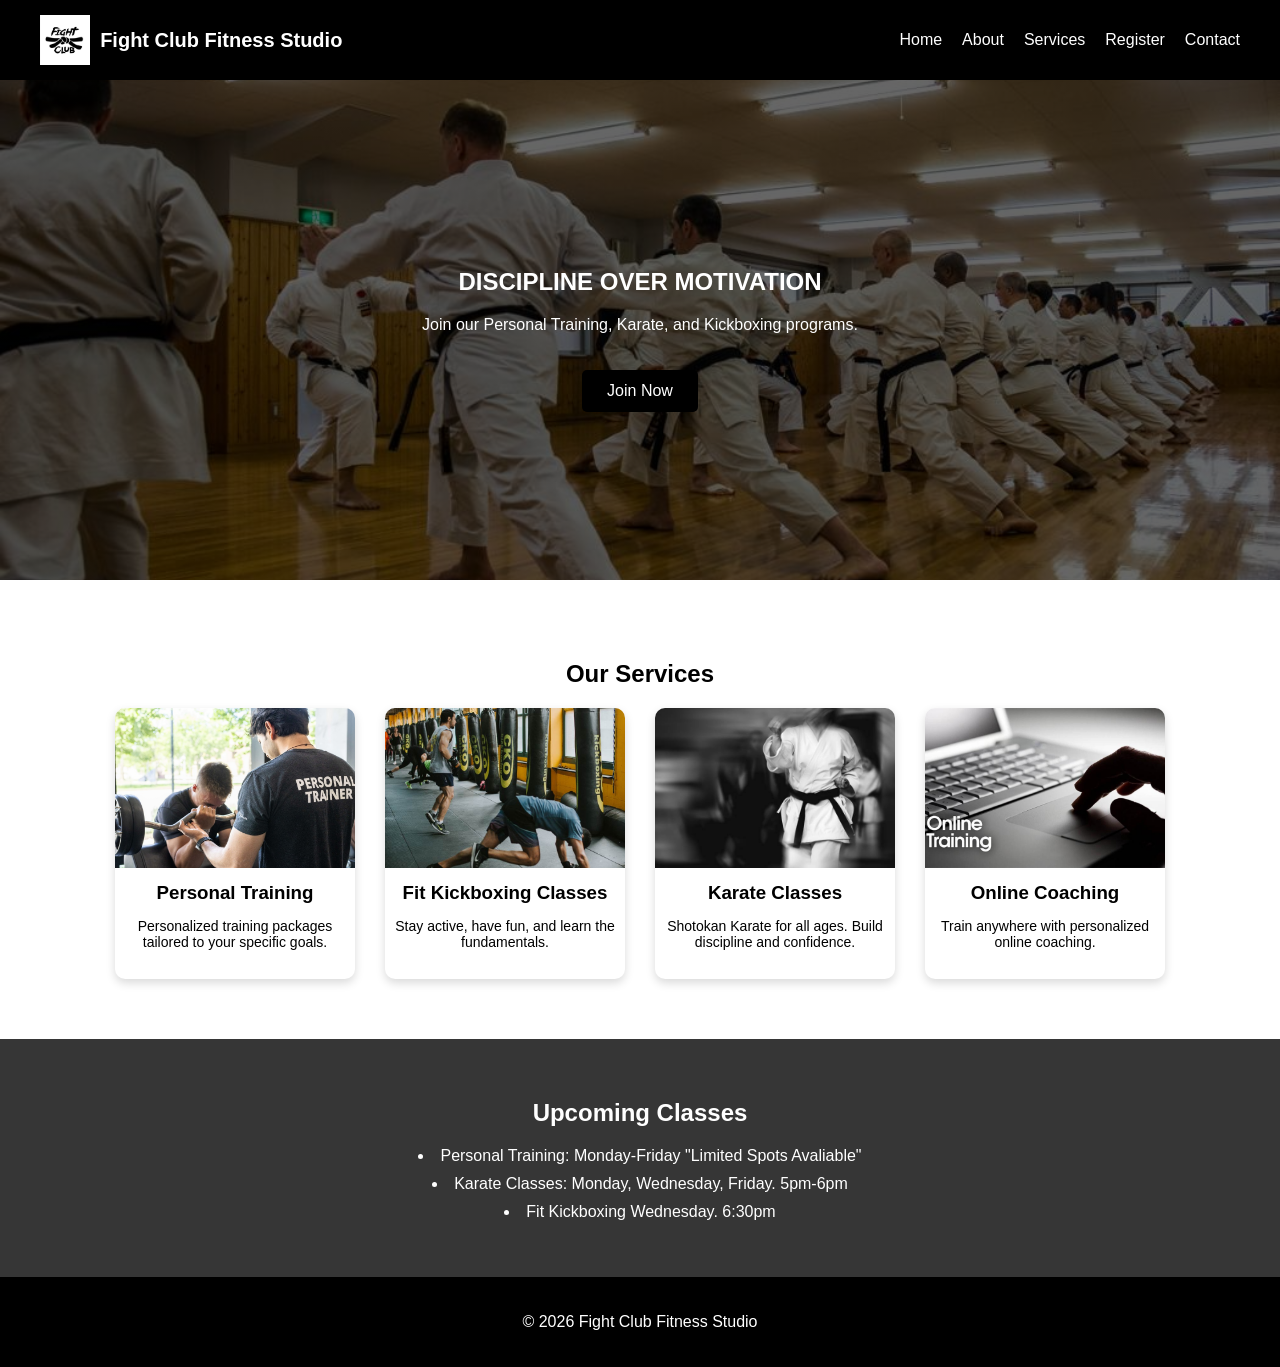
<file: index.html>
<!DOCTYPE html>
<html lang=""en">
 <head> 
    <meta charset="UTF-8">
    <meta name="viewport" content="width=device-width, initial-scale=1.0">
    <title>Fight Club Fitness Studio</title>
    <link rel ="stylesheet" href="style.css">
</head>

<body>
    <header>
       <div class="logo">
    <img src="images/logo.jpg" alt="Fight Club Fitness Logo">
    <span>Fight Club Fitness Studio</span>
</div>
       <nav>
    <ul>
        <li><a href="index.html">Home</a></li>
        <li><a href="about.html">About</a></li>
        <li><a href="services.html">Services</a></li>
        <li><a href="signup.html">Register</a></li>
        <li><a href="contact.html">Contact</a></li>
    </ul>
</nav>
    </header>

    <section class="hero" id="hero">

    <div class="hero-content">
        <h1>DISCIPLINE OVER MOTIVATION</h1>
        <p>Join our Personal Training, Karate, and Kickboxing programs.</p>

        <a href="#services" class="join-btn">Join Now</a>
    </div>

</section>

    <section class="services" id="services">

    <h2>Our Services</h2>

    <div class="services-container">

        <div class="service-card">
            <img src="images/pt.jpg" alt="Personal Training">
            <h3>Personal Training</h3>
            <p>Personalized training packages tailored to your specific goals.</p>
        </div>

        <div class="service-card">
            <img src="images/fkb.jpg" alt="Kickboxing Classes">
            <h3>Fit Kickboxing Classes</h3>
            <p>Stay active, have fun, and learn the fundamentals.</p>
        </div>

        <div class="service-card">
            <img src="images/sk.jpg" alt="Karate Classes">
            <h3>Karate Classes</h3>
            <p>Shotokan Karate for all ages. Build discipline and confidence.</p>
        </div>

        <div class="service-card">
            <img src="images/oc.jpg" alt="Online Coaching">
            <h3>Online Coaching</h3>
            <p>Train anywhere with personalized online coaching.</p>
        </div>

    </div>
</section>

    <section class="schedule">
        <h2>Upcoming Classes</h2>

        <ul>
            <li>Personal Training: Monday-Friday "Limited Spots Avaliable"</li>
            <li>Karate Classes: Monday, Wednesday, Friday. 5pm-6pm</li>
            <li>Fit Kickboxing Wednesday. 6:30pm </li>
    </ul>
</section>

<footer>
    <p>© 2026 Fight Club Fitness Studio</p>
</footer>

<script>

const hero = document.getElementById("hero");

const images = [
    "images/hero1.jpg",
    "images/hero2.jpg",
    "images/hero3.jpg",
    "images/hero4.jpg"
    
];

function changeHeroImage(){

    const randomIndex = Math.floor(Math.random() * images.length);

    hero.style.backgroundImage =
    "linear-gradient(rgba(0,0,0,0.6), rgba(0,0,0,0.6)), url(" + images[randomIndex] + ")";

}

changeHeroImage();


setInterval(changeHeroImage, 3000);

</script>

</body>
</html>
</file>
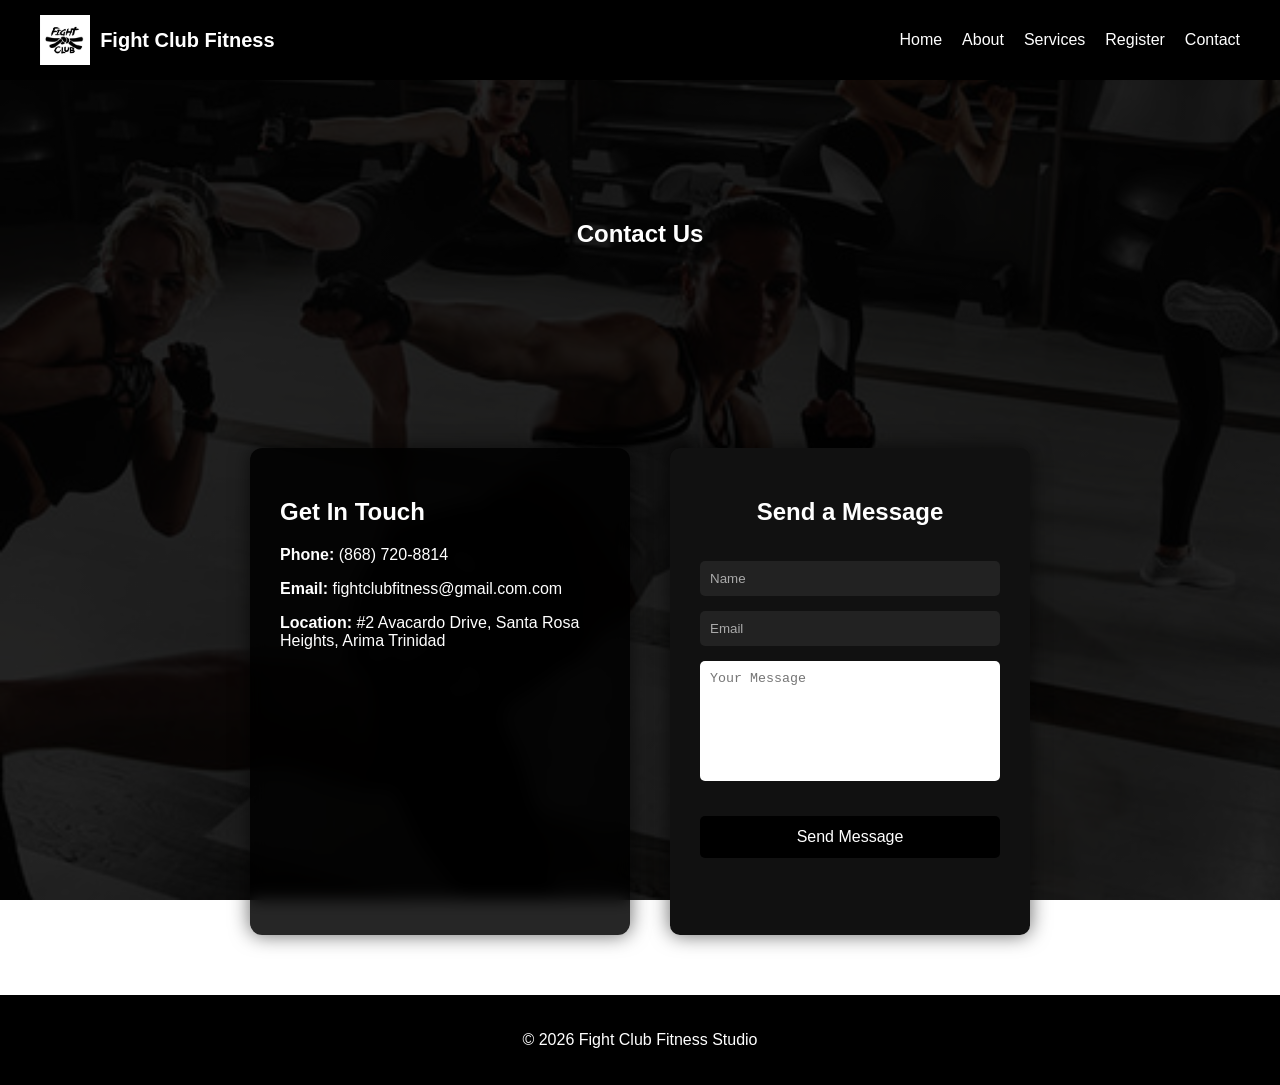
<file: contact.html>
<!DOCTYPE html>
<html lang="en">
<head>
<meta charset="UTF-8">
<meta name="viewport" content="width=device-width, initial-scale=1.0">
<title>Contact - Fight Club Fitness</title>
<link rel="stylesheet" href="style.css">
</head>

<body class="contact-page">

<!-- HEADER -->
<header>
    <div class="logo">
<a href="index.html">
    <img src="images/logo.jpg" alt="Fight Club Fitness Logo" class="logo">
</a>        <span>Fight Club Fitness</span>
    </div>

    <nav>
        <ul>
            <li><a href="index.html">Home</a></li>
            <li><a href="about.html">About</a></li>
            <li><a href="services.html">Services</a></li>
            <li><a href="signup.html">Register</a></li>
            <li><a href="contact.html">Contact</a></li>
        </ul>
    </nav>
</header>

<!-- HERO -->
<section class="sub-hero">
    <h1>Contact Us</h1>
</section>

<!-- CONTACT SECTION -->
<section class="contact-section">

    <div class="contact-container">

        <!-- CONTACT INFO -->
        <div class="contact-info">
            <h2>Get In Touch</h2>
            <p><strong>Phone:</strong> (868) 720-8814</p>
            <p><strong>Email:</strong> fightclubfitness@gmail.com.com</p>
            <p><strong>Location:</strong> #2 Avacardo Drive, Santa Rosa Heights, Arima Trinidad</p>
        </div>

        <!-- CONTACT FORM -->
        <form id="contactForm">

            <h2>Send a Message</h2>

            <input type="text" id="contactName" placeholder="Name">
            <input type="email" id="contactEmail" placeholder="Email">
            <textarea id="message" placeholder="Your Message"></textarea>

            <button type="submit" class="join-btn">Send Message</button>

            <p id="contactMsg"></p>

        </form>

    </div>

</section>

<!-- FOOTER -->
<footer>
    <p>© 2026 Fight Club Fitness Studio</p>
</footer>

<script>

/* CONTACT FORM VALIDATION */

document.getElementById("contactForm").addEventListener("submit", function(e){

    e.preventDefault();

    let name = document.getElementById("contactName").value.trim();
    let email = document.getElementById("contactEmail").value.trim();
    let message = document.getElementById("message").value.trim();

    let msg = document.getElementById("contactMsg");

    if(name === "" || email === "" || message === ""){
        msg.innerText = "All fields are required.";
        msg.style.color = "red";
        return;
    }

    msg.style.color = "green";
    msg.innerText = "Message sent successfully!";
});

</script>

<script>

const contactPage = document.querySelector(".contact-page");

const contactImages = [
   "images/hero1.jpg",
    "images/hero2.jpg",
    "images/hero3.jpg",
    "images/hero4.jpg"
];

function changeContactBg(){

    const randomIndex = Math.floor(Math.random() * contactImages.length);

    contactPage.style.backgroundImage =
    "linear-gradient(rgba(0,0,0,0.4), rgba(0,0,0,0.4)), url(" + contactImages[randomIndex] + ")";
}

changeContactBg();

setInterval(changeContactBg, 7000);

</script>

</body>
</html>
</file>
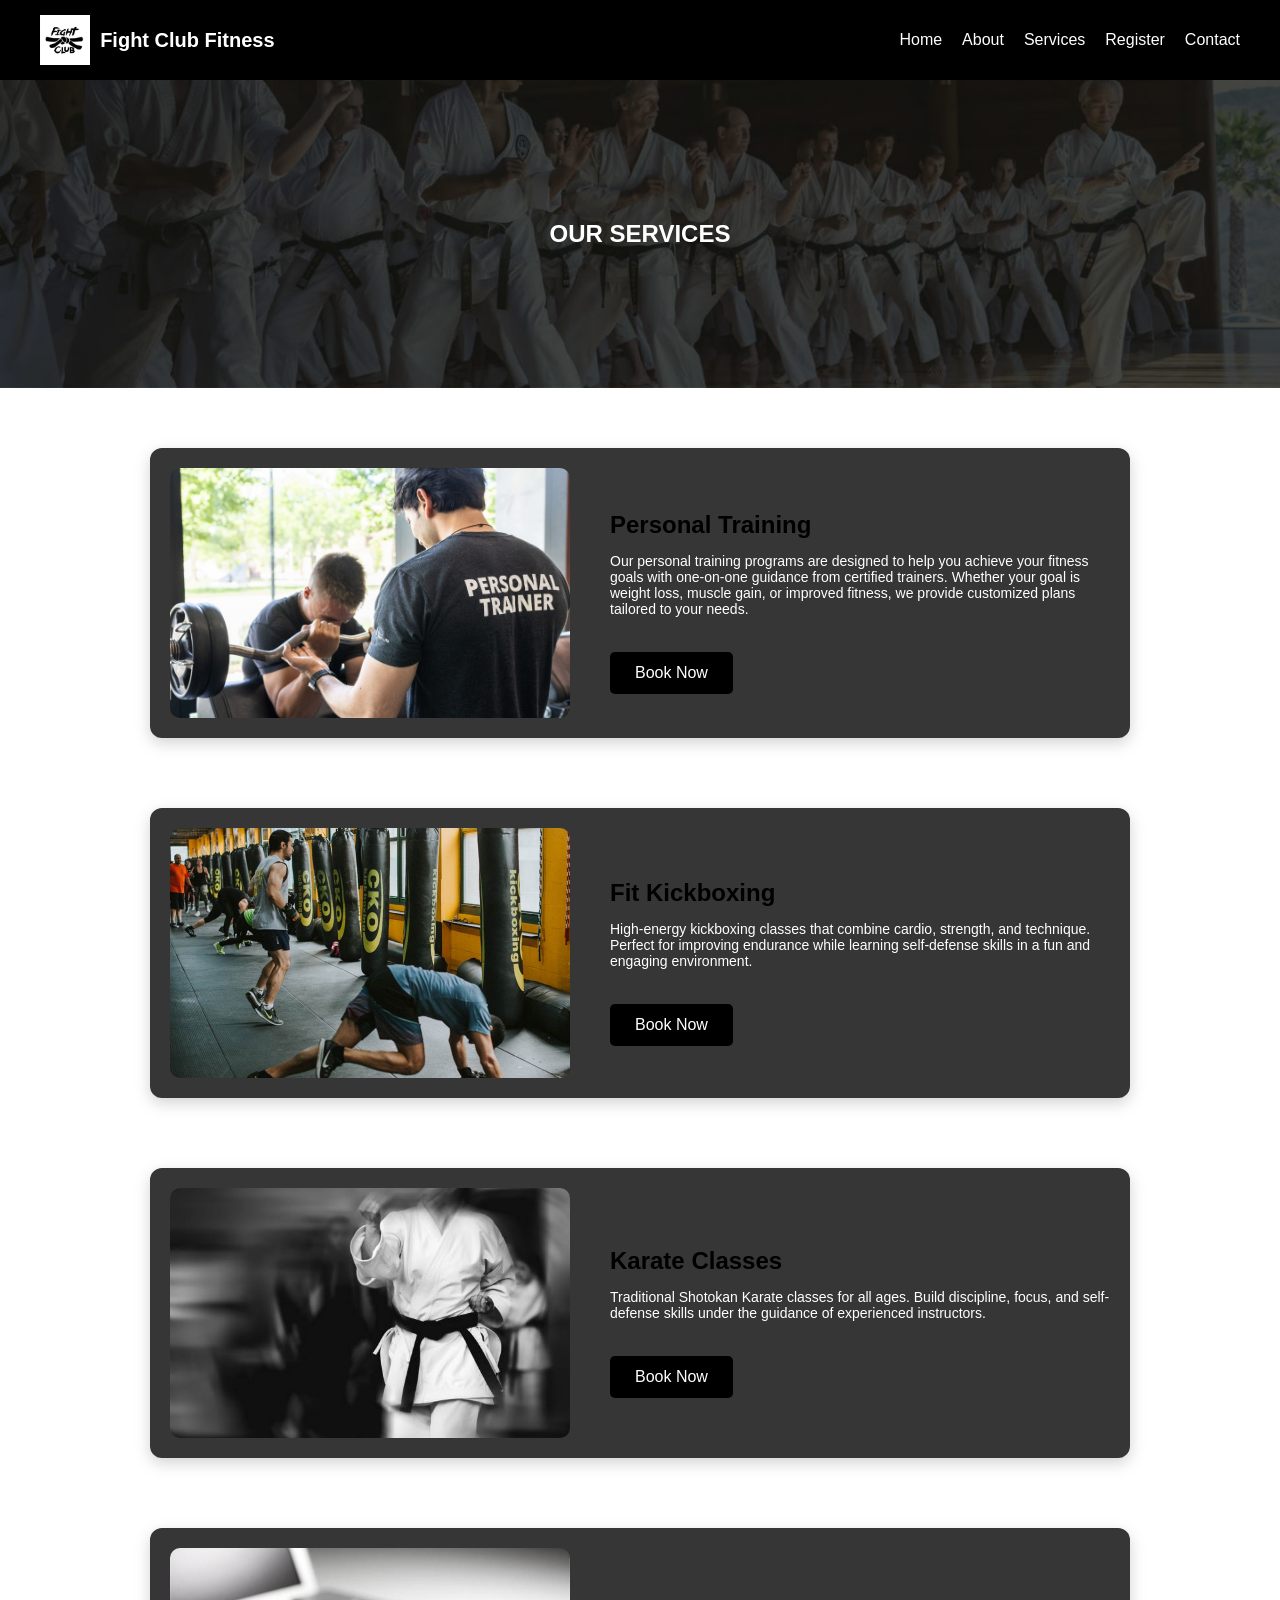
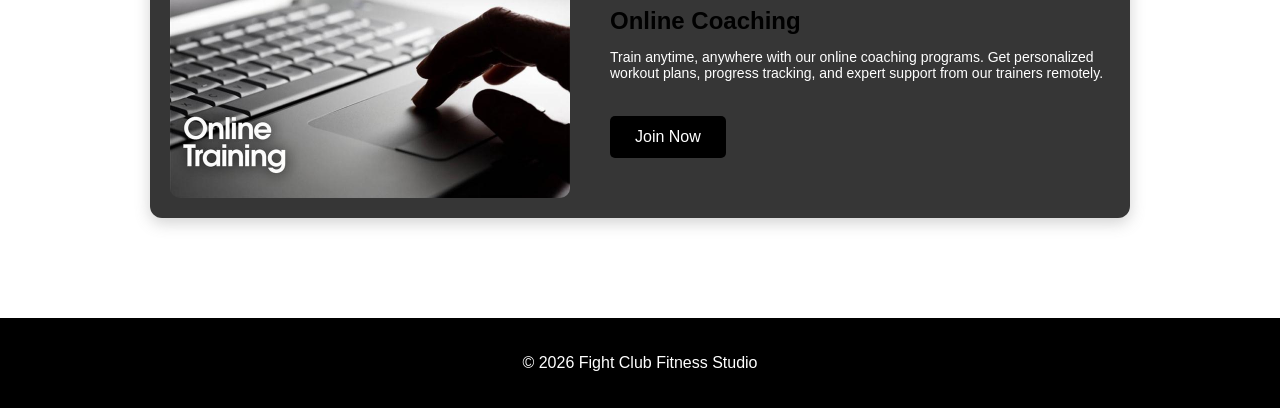
<file: services.html>
<!DOCTYPE html>
<html lang="en">
<head>
<meta charset="UTF-8">
<meta name="viewport" content="width=device-width, initial-scale=1.0">
<title>Services - Fight Club Fitness</title>
<link rel="stylesheet" href="style.css">
</head>

<body>

<!-- HEADER -->
<header>
    <div class="logo">
        <a href="index.html">
    <img src="images/logo.jpg" alt="Fight Club Fitness Logo" class="logo">
</a>
        <span>Fight Club Fitness</span>
    </div>

    <nav>
        <ul>
            <li><a href="index.html">Home</a></li>
            <li><a href="about.html">About</a></li>
            <li><a href="services.html">Services</a></li>
            <li><a href="signup.html">Register</a></li>
            <li><a href="contact.html">Contact</a></li>
        </ul>
    </nav>
</header>

<!-- HERO -->
<section class="sub-hero" id="services-hero">
        <h1>OUR SERVICES</h1>
</section>

<!-- SERVICES -->
<section class="services-page">

    <!-- SERVICE 1 -->
    <div class="service-row">
        <img src="images/pt.jpg" alt="Personal Training">

        <div class="service-text">
            <h2>Personal Training</h2>
            <p>
                Our personal training programs are designed to help you achieve your
                fitness goals with one-on-one guidance from certified trainers.
                Whether your goal is weight loss, muscle gain, or improved fitness,
                we provide customized plans tailored to your needs.
            </p>

            <a href="signup.html" class="join-btn">Book Now</a>
        </div>
    </div>

    <!-- SERVICE 2 -->
<div class="service-row">
    <img src="images/fkb.jpg" alt="Kickboxing Classes">

        <div class="service-text">
            <h2>Fit Kickboxing</h2>
            <p>
                High-energy kickboxing classes that combine cardio, strength, and
                technique. Perfect for improving endurance while learning
                self-defense skills in a fun and engaging environment.
            </p>

            <a href="signup.html" class="join-btn">Book Now</a>
        </div>
    </div>

    <!-- SERVICE 3 -->
    <div class="service-row">
        <img src="images/sk.jpg" alt="Karate Classes">

        <div class="service-text">
            <h2>Karate Classes</h2>
            <p>
                Traditional Shotokan Karate classes for all ages. Build discipline,
                focus, and self-defense skills under the guidance of experienced
                instructors.
            </p>

            <a href="signup.html" class="join-btn">Book Now</a>
        </div>
    </div>

    <!-- SERVICE 4 -->
<div class="service-row">
    <img src="images/oc.jpg" alt="Online Coaching">

        <div class="service-text">
            <h2>Online Coaching</h2>
            <p>
                Train anytime, anywhere with our online coaching programs.
                Get personalized workout plans, progress tracking, and
                expert support from our trainers remotely.
            </p>

            <a href="signup.html" class="join-btn">Join Now</a>
        </div>
    </div>

</section>

<!-- FOOTER -->
<footer>
    <p>© 2026 Fight Club Fitness Studio</p>
</footer>

<script>

const hero = document.getElementById("services-hero");

const images = [
    "images/hero1.jpg",
    "images/hero2.jpg",
    "images/hero3.jpg",
    "images/hero4.jpg"
];

function changeHeroImage(){

    const randomIndex = Math.floor(Math.random() * images.length);

    hero.style.backgroundImage =
    "linear-gradient(rgba(0,0,0,0.6), rgba(0,0,0,0.6)), url(" + images[randomIndex] + ")";
}

changeHeroImage();


setInterval(changeHeroImage, 3000);

</script>

</body>
</html>
</file>
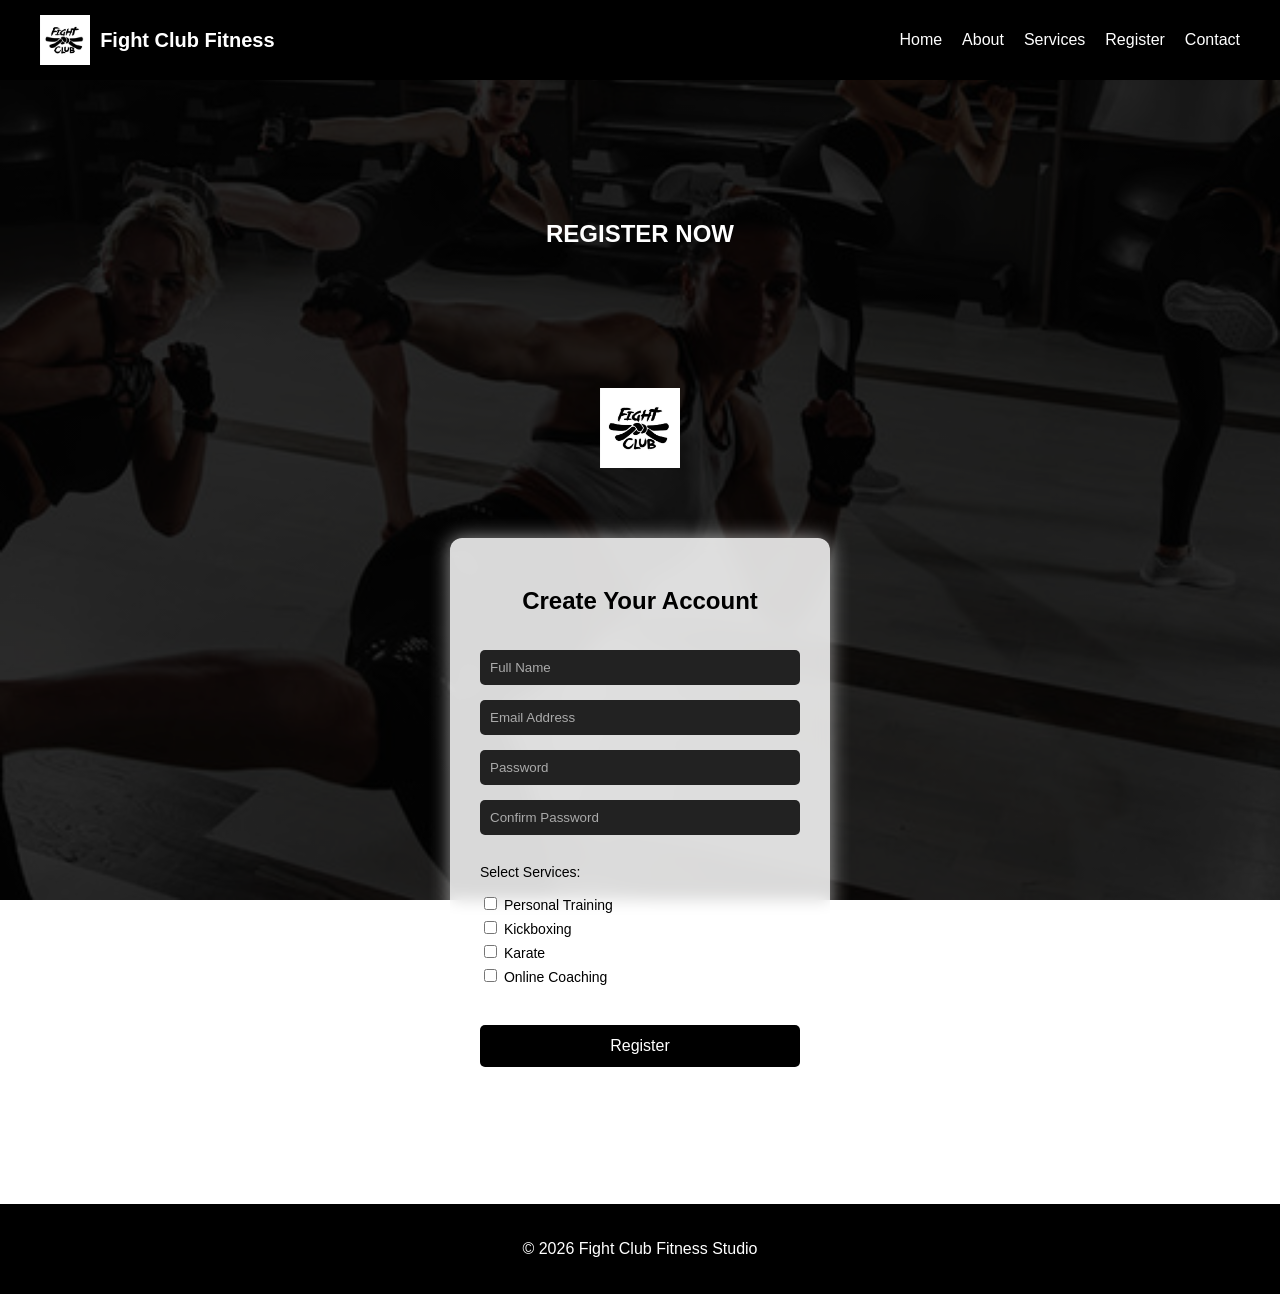
<file: signup.html>
<!DOCTYPE html>
<html lang="en">

<head>
    <meta charset="UTF-8">
    <meta name="viewport" content="width=device-width, initial-scale=1.0">
    <title>Register - Fight Club Fitness</title>
    <link rel="stylesheet" href="style.css">
</head>

<body class="signup-page">

<!-- HEADER -->
<header>

    <div class="logo">
        <a href="index.html">
        <img src="images/logo.jpg" alt="Fight Club Fitness Logo" class="logo">
        </a>
        <span>Fight Club Fitness</span>
    </div>

<nav>
    <ul>
        <li><a href="index.html">Home</a></li>
        <li><a href="about.html">About</a></li>
        <li><a href="services.html">Services</a></li>
        <li><a href="signup.html">Register</a></li>
        <li><a href="contact.html">Contact</a></li>
    </ul>
</nav>

</header>

<!-- HERO -->
<section class="sub-hero">
    <h1>REGISTER NOW</h1>
</section>

<!-- LOGO ABOVE FORM -->
<img src="images/logo.jpg" alt="Logo" class="form-logo">

<!-- FORM SECTION -->
<section class="form-section">

<form id="signupForm">

<h2>Create Your Account</h2>

    <input type="text" id="name" placeholder="Full Name">
    <input type="email" id="email" placeholder="Email Address">
    <input type="password" id="password" placeholder="Password">
    <input type="password" id="confirmPassword" placeholder="Confirm Password">

<div class="services-select">

<p>Select Services:</p>

<label>
    <input type="checkbox" name="services" value="Personal Training">
    Personal Training
</label>

<label>
    <input type="checkbox" name="services" value="Kickboxing">
    Kickboxing
</label>

<label>
    <input type="checkbox" name="services" value="Karate">
    Karate
</label>

<label>
    <input type="checkbox" name="services" value="Online Coaching">
    Online Coaching
</label>

</div>

<button type="submit" class="join-btn">Register</button>

<p id="message"></p>

</form>

</section>

<!-- FOOTER -->
<footer>
<p>© 2026 Fight Club Fitness Studio</p>
</footer>

<!-- FORM VALIDATION -->
<script>

    const form = document.getElementById("signupForm");
    const message = document.getElementById("message");

    form.addEventListener("submit", function(e){

    e.preventDefault();

    let name = document.getElementById("name").value.trim();
    let email = document.getElementById("email").value.trim();
    let password = document.getElementById("password").value;
    let confirmPassword = document.getElementById("confirmPassword").value;

    let services = document.querySelectorAll('input[name="services"]:checked');

if(name === "" || email === "" || password === "" || confirmPassword === "" || services.length === 0){

    message.style.color = "red";
    message.innerText = "Error: Please complete all fields and select at least one service.";
return;

}

if(password.length < 6){

    message.style.color = "red";
    message.innerText = "Password must be at least 6 characters.";
return;

}

if(password !== confirmPassword){

    message.style.color = "red";
    message.innerText = "Passwords do not match.";
return;

}

    message.style.color = "green";
    message.innerText = "Registration successful!";

setTimeout(function(){

    form.reset();
    message.innerText = "";

},2000);

});

</script>

<!-- BACKGROUND IMAGE ROTATOR -->
<script>

const signupPage = document.querySelector(".signup-page");

const signupImages = [
    "images/hero1.jpg",
    "images/hero2.jpg",
    "images/hero3.jpg",
    "images/hero4.jpg"
];

function changeSignupBg(){

let randomIndex = Math.floor(Math.random() * signupImages.length);

signupPage.style.backgroundImage =
"linear-gradient(rgba(0,0,0,0.4), rgba(0,0,0,0.4)), url(" + signupImages[randomIndex] + ")";

}

changeSignupBg();

setInterval(changeSignupBg,3000);

</script>

</body>
</html>
</file>
<file: style.css>
.logo{
    display:flex;
    align-items:center;
    gap:10px;
    font-size:20px;
    font-weight:bold;
}

.logo img{
    height:50px;
}

body{
    margin:0;
    font-family:Arial, sans-serif;
}
/* HEADER */

header{
    display:flex;
    justify-content:space-between;
    align-items:center;
    background:black;
    color:white;
    padding:15px 40px;
}

nav ul{
    list-style:none;
    display:flex;
    gap:20px;
}

nav a{
    color:white;
    text-decoration:none;
}

/* HERO SECTION */

.hero{
    height:500px;
    display:flex;
    justify-content:center;
    align-items:center;
    text-align:center;
    color:#ffffff;

    background-size:cover;
    background-position:center;
    background-repeat:no-repeat;

    transition: background-image 1s ease-in-out;
}

.hero button{
    padding:12px 25px;
    border:none;
    background:rgb(0, 0, 0);
    color:hsl(0, 0%, 100%);
    font-size:16px;
}

.join-btn{
    display:inline-block;
    margin-top:20px;
    padding:12px 25px;
    background:black;
    color:white;
    text-decoration:none;
    font-size:16px;
    border-radius:5px;
}

.join-btn:hover{
    background:#333;
}

/* SERVICES */

.services{
    padding:60px 40px;
    text-align:center;
}

.services-container{
    display:flex;
    justify-content:center;
    gap:30px;
    flex-wrap:wrap;
}

.service-card{
    width:240px;
    border-radius:10px;
    overflow:hidden;
    background:white;
    box-shadow:0 4px 10px rgba(0,0,0,0.15);
    text-align:center;
}

.service-card img{
    width:100%;
    height:160px;
    object-fit:cover;
}

.service-card h3{
    margin:10px 0 5px;
}

.service-card p{
    padding:0 10px 15px;
    font-size:14px;
}

.service-card:hover{
    transform:translateY(-8px);
    transition:0.3s;
}


/* SCHEDULE */

.schedule{
    background:#363636;
    color:rgb(255, 255, 255);
    padding:40px;
    text-align:center;
}

.schedule ul{
    list-style-position: inside;
    padding:0;
}

.schedule li{
    margin:10px 0;
}

.service-card:hover{
    transform:translateY(-8px);
    transition:0.3s;
}

footer{
    background:black;
    color:white;
    text-align:center;
    padding:20px;
}

/* =========================
   ABOUT PAGE
========================= */

.about-page{
    background:rgb(255, 255, 255);
    color:rgb(255, 255, 255);
}

.about-page p{
    color:#ddd;
}

.sub-hero{
    background-size:cover;
    background-position:center;
    background-repeat:no-repeat;
    color:white;
    text-align:center;
    padding:120px 20px;

    transition: background-image 1s ease-in-out;
}
.about-section{
    text-align:center;
    max-width:800px;
    margin:60px auto;
    font-size:18px;
    line-height:1.6;
    background:#363636;
    color:rgb(0, 0, 0);
    padding:40px 20px;
    border-radius:10px;
}

.light-bg{
    background:#363636;
}

/* TEAM SECTION */

.team-section{
    text-align:center;
}

.team-container{
    display:flex;
    justify-content:center;
    gap:30px;
    flex-wrap:wrap;
    margin-top:30px;
}

.about-page .team-card{
    background:#ffffff;
    color:rgb(0, 0, 0);
}

.about-page .team-card h3{
    color:#000000;
}

.about-page .team-card p{
    color:#000000;
}

.team-card{
    width:240px;
    background:white;
    border-radius:12px;
    overflow:hidden;
    box-shadow:0 6px 15px rgba(0,0,0,0.2);
    text-align:center;
    transition:0.3s;
}

.team-card:hover{
    transform:translateY(-10px);
}

.team-card img{
    width:100%;
    height:220px;
    object-fit:cover;
}

.team-card h3{
    margin:15px 0 5px;
}

.team-card p{
    padding:0 15px 20px;
    font-size:14px;
}

.team-card img{
    width:100%;
    height:220px;
    object-fit:cover;
    object-position: top;
}

.team-card h3{
    margin:10px 0 5px;
}

.team-card p{
    padding:0 10px 15px;
    font-size:14px;
}

.cta-section{
    background:#363636;
    color:rgb(255, 255, 255);
    text-align:center;
    padding:60px 20px;
}

.cta-section h2{
    margin-bottom:20px;
}

/* =========================
   SERVICES PAGE (ALIGNED)
========================= */

.services-page{
    padding:60px 20px;
    display:flex;
    justify-content:center;
    flex-wrap:wrap;
    gap:30px;
    max-width:1000px;
    margin:auto;
}

.sub-hero{
    background-size:cover;
    background-position:center;
    background-repeat:no-repeat;
    color:white;
    text-align:center;
    padding:120px 20px;

    transition: background-image 1s ease-in-out;
}

/* EACH SERVICE ROW */

.service-row{
    display:flex;
    align-items:center;
    gap:40px;
    margin-bottom:40px;
    flex-wrap:wrap;

    background:#363636;
    padding:20px;
    border-radius:12px;
    box-shadow:0 5px 15px rgba(107, 107, 107, 0.3);

    transition:0.3s;
}

/* IMAGE */

.service-row img{
    width:400px;
    max-width:100%;
    height:250px;
    object-fit:cover;
    border-radius:10px;

    transition:0.3s;
}

/* TEXT */

.service-text{
    max-width:500px;
}

.service-text h2{
    margin-bottom:10px;
}

.service-text p{
    margin-bottom:15px;
    font-size:14px;
    color:#ffffff;
}

/* HOVER EFFECTS */

.service-row:hover{
    transform:translateY(-10px);
}

.service-row img:hover{
    transform:scale(1.05);
}

/* =========================
   SIGNUP FORM
========================= */


.signup-page::before{
    content:"";
    position:fixed;
    top:0;
    left:0;
    width:100%;
    height:100%;
    background:rgba(0,0,0,0.7);
    z-index:-1;
}

.form-section{
    display:flex;
    justify-content:center;
    align-items:center;
    padding:60px 20px;
}

form{
    background:rgba(255, 255, 255, 0.85);
    padding:30px;
    border-radius:12px;
    width:320px;
    display:flex;
    flex-direction:column;
    gap:15px;

    backdrop-filter: blur(8px);
    box-shadow:0 0 20px rgba(255, 255, 255, 0.6);
}

.form-logo{
    width:80px;
    margin:0 auto 10px;
    display:block;
}

form input,
form select{
    padding:12px;
    border:none;
    border-radius:6px;
    background:#222;
    color:white;
}

form input::placeholder{
    color:#aaa;
}

form button{
    background:red;
    color:white;
    padding:12px;
    border:none;
    border-radius:6px;
    cursor:pointer;
    transition:0.3s;
}

form button:hover{
    background:#cc0000;
}

form h2{
    text-align:center;
}

form input,
form select{
    padding:10px;
    border:none;
    border-radius:5px;
}

form button{
    margin-top:10px;
}



#errorMsg{
    text-align:center;
    font-size:14px;
}

.services-select{
    text-align:left;
    font-size:14px;
}

.services-select label{
    display:block;
    margin:5px 0;
}

/* =========================
   CONTACT PAGE
========================= */

.contact-section{
    padding:60px 20px;
}

.contact-container{
    display:flex;
    gap:40px;
    justify-content:center;
    flex-wrap:wrap;
}

/* INFO BOX */

.contact-info,
#contactForm{
    background:rgba(0,0,0,0.85);
    color:white;
    padding:30px;
    border-radius:12px;
    width:320px;

    backdrop-filter: blur(8px);
    box-shadow:0 0 20px rgba(0,0,0,0.6);

    transition:0.3s;
}

/* FORM */

#contactForm{
    background:#111;
    padding:30px;
    border-radius:10px;
    width:300px;
    display:flex;
    flex-direction:column;
    gap:15px;
}

#contactForm input,
#contactForm textarea{
    padding:10px;
    border:none;
    border-radius:5px;
}

#contactForm textarea{
    height:100px;
    resize:none;
}

#contactMsg{
    text-align:center;
}

.contact-info:hover,
#contactForm:hover{
    transform:translateY(-5px);
    transition:0.3s;
}


/* DARK OVERLAY */
.contact-page::before{
    content:"";
    position:fixed;
    top:0;
    left:0;
    width:100%;
    height:100%;
    background:rgba(0,0,0,0.75);
    z-index:-1;
}

.signup-page,
.contact-page{
    background-size: cover;
    background-position: center;
    background-repeat: no-repeat;
    background-attachment: fixed;
}

@media (max-width: 768px){
    .signup-page,
    .contact-page{
        background-attachment: scroll;
    }
}

@media (max-width: 768px){
    .signup-page,
    .contact-page{
        background-attachment: scroll;
    }
}

.signup-page,
.contact-page{
    background-position: center top;
}
</file>
